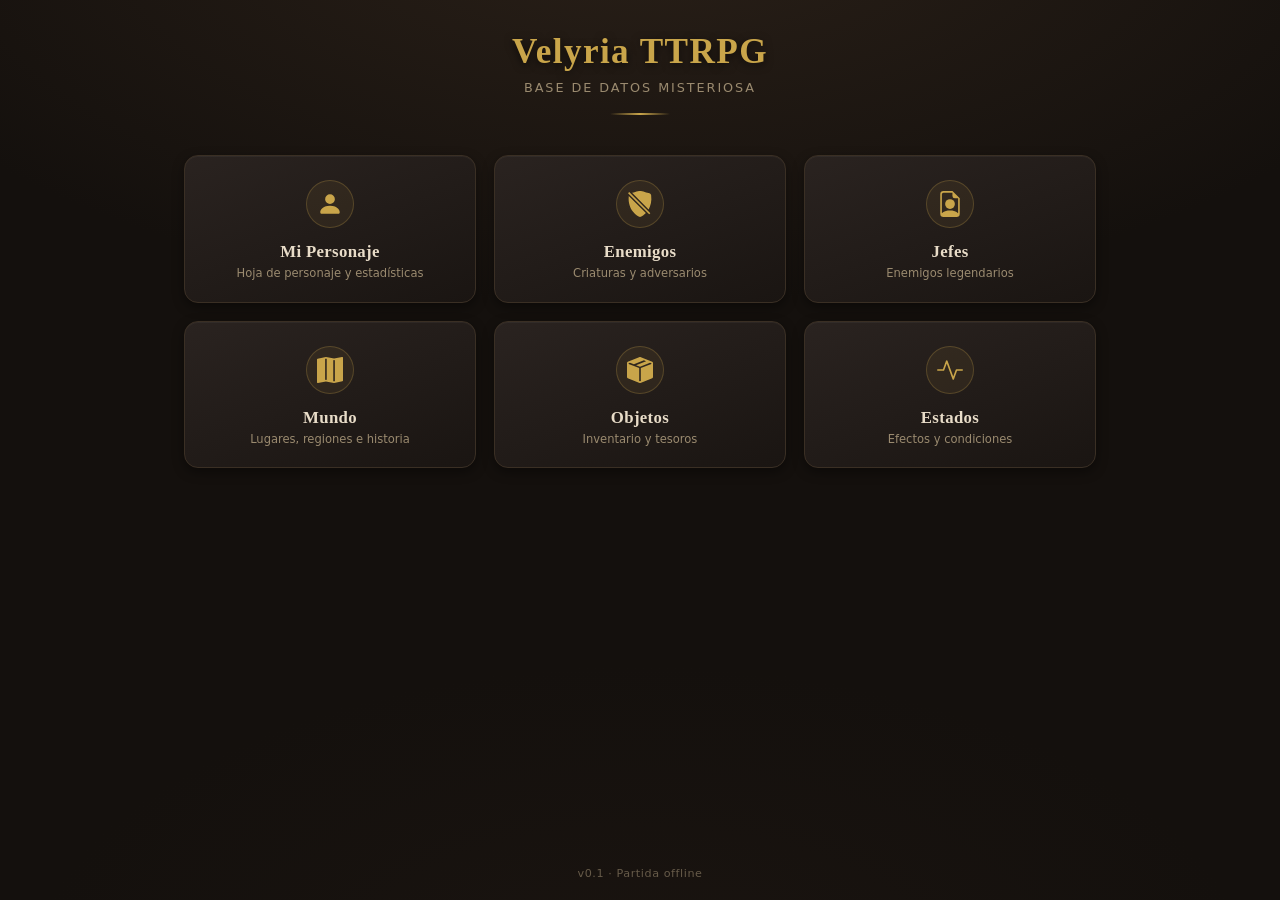
<file: index.html>
<!DOCTYPE html>
<html lang="es">
<head>
  <meta charset="UTF-8">
  <meta name="viewport" content="width=device-width, initial-scale=1.0, viewport-fit=cover, maximum-scale=1.0, user-scalable=no">
  <meta name="theme-color" content="#14100d">
  <title>Velyria TTRPG — Base de Datos</title>
  <!-- Ruta actualizada -->
  <link rel="stylesheet" href="css/styles.css">
</head>
<body>

  <header class="app-header">
    <h1>Velyria TTRPG</h1>
    <p class="subtitle">Base de Datos Misteriosa</p>
  </header>

  <main>
    <nav class="grid" aria-label="Secciones principales">

      <!-- ATENCIÓN: Se ha eliminado 'data-pending' aquí para que el enlace funcione -->
      <a class="card" href="personaje.html" data-section="Mi Personaje">
        <span class="card__icon-wrap">
          <img class="card__icon" src="assets/icons/person-fill.svg" alt="" width="26" height="26" draggable="false" decoding="async">
        </span>
        <h2>Mi Personaje</h2>
        <p>Hoja de personaje y estadísticas</p>
      </a>

      <a class="card" href="enemigos.html" data-section="Enemigos" data-pending>
        <span class="card__icon-wrap">
          <img class="card__icon" src="assets/icons/shield-slash-fill.svg" alt="" width="26" height="26" draggable="false" decoding="async">
        </span>
        <h2>Enemigos</h2>
        <p>Criaturas y adversarios</p>
      </a>

      <a class="card" href="jefes.html" data-section="Jefes" data-pending>
        <span class="card__icon-wrap">
          <img class="card__icon" src="assets/icons/file-earmark-person.svg" alt="" width="26" height="26" draggable="false" decoding="async">
        </span>
        <h2>Jefes</h2>
        <p>Enemigos legendarios</p>
      </a>

      <a class="card" href="mundo.html" data-section="Mundo" data-pending>
        <span class="card__icon-wrap">
          <img class="card__icon" src="assets/icons/map-fill.svg" alt="" width="26" height="26" draggable="false" decoding="async">
        </span>
        <h2>Mundo</h2>
        <p>Lugares, regiones e historia</p>
      </a>

      <a class="card" href="objetos.html" data-section="Objetos" data-pending>
        <span class="card__icon-wrap">
          <img class="card__icon" src="assets/icons/box-seam-fill.svg" alt="" width="26" height="26" draggable="false" decoding="async">
        </span>
        <h2>Objetos</h2>
        <p>Inventario y tesoros</p>
      </a>

      <a class="card" href="estados.html" data-section="Estados" data-pending>
        <span class="card__icon-wrap">
          <img class="card__icon" src="assets/icons/activity.svg" alt="" width="26" height="26" draggable="false" decoding="async">
        </span>
        <h2>Estados</h2>
        <p>Efectos y condiciones</p>
      </a>

    </nav>
  </main>

  <footer class="app-footer">
    v0.1 · Partida offline
  </footer>

  <div class="toast" id="toast" role="status" aria-live="polite"></div>

  <!-- Ruta actualizada -->
  <script src="js/main.js"></script>
</body>
</html>
</file>
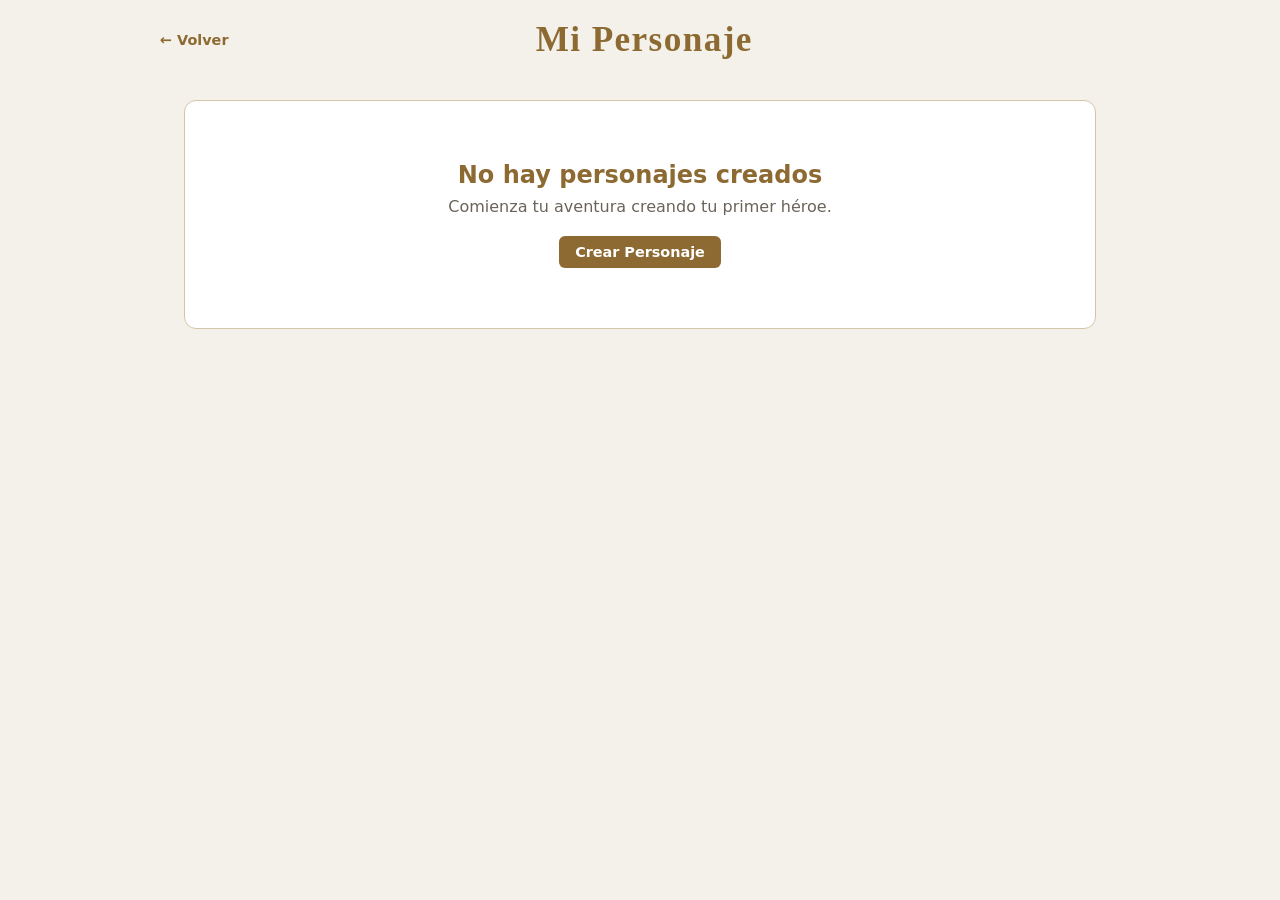
<file: personaje.html>
<!DOCTYPE html>
<html lang="es">
<head>
  <meta charset="UTF-8">
  <meta name="viewport" content="width=device-width, initial-scale=1.0, viewport-fit=cover">
  <title>Mi Personaje — Velyria TTRPG</title>
  <!-- CSS Global y CSS Específico -->
  <link rel="stylesheet" href="css/styles.css">
  <link rel="stylesheet" href="css/personaje.css">
</head>
<body class="theme-light">

  <header class="app-header">
    <div class="header-top">
      <a href="index.html" class="btn-back">← Volver</a>
      <h1>Mi Personaje</h1>
      <div style="width: 60px;"></div>
    </div>
  </header>

  <main id="character-app">
    <!-- Interfaz generada por JS -->
  </main>

  <!-- JS Específico -->
  <script src="js/personaje.js"></script>
</body>
</html>
</file>
<file: css/styles.css>
/* ============================================================
   Velyria TTRPG — Estilos Globales
   ============================================================ */

:root {
  --bg: #14100d;
  --card-bg-top: #2a2320;
  --card-bg-bottom: #1a1512;
  --card-border: #3a2f24;
  --accent: #c9a54a;
  --accent-soft: #a8853a;
  --accent-glow: #e8c96a;
  --text: #e8dcc8;
  --text-muted: #9a8a6f;
  --shadow: 0 4px 12px rgba(0, 0, 0, 0.4);
  --shadow-hover: 0 12px 24px rgba(0, 0, 0, 0.6), 0 0 0 1px var(--accent);
}

* {
  box-sizing: border-box;
  margin: 0;
  padding: 0;
  -webkit-tap-highlight-color: transparent;
}

html, body { height: 100%; }

body {
  font-family: system-ui, -apple-system, 'Segoe UI', Roboto, sans-serif;
  background-color: var(--bg);
  background-image:
    radial-gradient(ellipse 120% 80% at 50% -10%, #2a2018 0%, transparent 55%),
    radial-gradient(ellipse 80% 60% at 50% 110%, #1a1410 0%, transparent 60%);
  background-attachment: fixed;
  color: var(--text);
  min-height: 100vh;
  padding: env(safe-area-inset-top) env(safe-area-inset-right)
           env(safe-area-inset-bottom) env(safe-area-inset-left);
  display: flex;
  flex-direction: column;
}

/* ---------- Encabezado ---------- */
.app-header {
  padding: 32px 20px 20px;
  text-align: center;
  position: relative;
}
.app-header h1 {
  font-family: Georgia, 'Times New Roman', serif;
  font-size: clamp(1.6rem, 5vw, 2.2rem);
  font-weight: 600;
  letter-spacing: 0.04em;
  color: var(--accent);
  text-shadow: 0 2px 8px rgba(0, 0, 0, 0.6);
}
.app-header .subtitle {
  margin-top: 8px;
  font-size: 0.8rem;
  color: var(--text-muted);
  letter-spacing: 0.15em;
  text-transform: uppercase;
}
.app-header::after {
  content: '';
  display: block;
  width: 60px;
  height: 2px;
  margin: 18px auto 0;
  background: linear-gradient(90deg, transparent, var(--accent), transparent);
  border-radius: 2px;
}

/* ---------- Contenido ---------- */
main {
  flex: 1;
  padding: 12px 16px 32px;
  max-width: 960px;
  width: 100%;
  margin: 0 auto;
}

.grid {
  display: grid;
  grid-template-columns: repeat(2, 1fr);
  gap: 14px;
}
@media (min-width: 640px) {
  .grid { grid-template-columns: repeat(3, 1fr); gap: 18px; }
  main  { padding: 20px 24px 40px; }
}

/* ---------- Tarjetas (Hub) ---------- */
.card {
  display: flex;
  flex-direction: column;
  align-items: center;
  justify-content: center;
  text-align: center;
  padding: 24px 12px 20px;
  min-height: 140px;
  text-decoration: none;
  color: inherit;
  background: linear-gradient(160deg, var(--card-bg-top) 0%, var(--card-bg-bottom) 100%);
  border: 1px solid var(--card-border);
  border-radius: 14px;
  box-shadow: var(--shadow), inset 0 1px 0 rgba(255, 255, 255, 0.04);
  transition: transform 0.2s ease, box-shadow 0.25s ease, border-color 0.25s ease;
  position: relative;
  overflow: hidden;
  cursor: pointer;
  -webkit-user-select: none;
  user-select: none;
}
.card::before {
  content: '';
  position: absolute;
  inset: 0;
  background: radial-gradient(circle at 50% 0%, rgba(201, 165, 74, 0.12), transparent 60%);
  opacity: 0;
  transition: opacity 0.3s ease;
  pointer-events: none;
}
.card:hover, .card:focus-visible {
  transform: translateY(-4px);
  box-shadow: var(--shadow-hover);
  border-color: var(--accent);
  outline: none;
}
.card:hover::before, .card:focus-visible::before { opacity: 1; }
.card:active { transform: translateY(-1px) scale(0.985); }

/* ---------- Iconos (Rutas actualizadas con ../) ---------- */
.card__icon-wrap {
  width: 48px;
  height: 48px;
  display: flex;
  align-items: center;
  justify-content: center;
  border-radius: 50%;
  background: rgba(201, 165, 74, 0.08);
  border: 1px solid rgba(201, 165, 74, 0.25);
  margin-bottom: 14px;
  transition: transform 0.3s ease, background 0.3s ease, border-color 0.3s ease;
}
.card:hover .card__icon-wrap, .card:focus-visible .card__icon-wrap {
  transform: scale(1.08);
  background: rgba(201, 165, 74, 0.16);
  border-color: var(--accent);
}
.card__icon {
  display: block;
  width: 26px;
  height: 26px;
  transition: transform 0.3s ease, filter 0.3s ease;
  -webkit-user-drag: none;
  user-select: none;
}
.card:hover .card__icon, .card:focus-visible .card__icon {
  transform: scale(1.06);
  filter: brightness(1.25) saturate(1.1);
}

.card h2 {
  font-family: Georgia, 'Times New Roman', serif;
  font-size: 1.05rem;
  font-weight: 600;
  color: var(--text);
  letter-spacing: 0.02em;
  margin-bottom: 4px;
}
.card p {
  font-size: 0.72rem;
  color: var(--text-muted);
  line-height: 1.35;
  padding: 0 4px;
}

/* ---------- Pie ---------- */
.app-footer {
  text-align: center;
  padding: 20px 16px calc(20px + env(safe-area-inset-bottom));
  font-size: 0.7rem;
  color: var(--text-muted);
  letter-spacing: 0.05em;
  opacity: 0.6;
}

/* ---------- Toast ---------- */
.toast {
  position: fixed;
  left: 50%;
  bottom: calc(24px + env(safe-area-inset-bottom));
  transform: translateX(-50%) translateY(20px);
  background: rgba(30, 25, 20, 0.95);
  border: 1px solid var(--accent-soft);
  color: var(--text);
  padding: 10px 18px;
  border-radius: 10px;
  font-size: 0.8rem;
  box-shadow: 0 8px 24px rgba(0, 0, 0, 0.6);
  opacity: 0;
  pointer-events: none;
  transition: opacity 0.3s ease, transform 0.3s ease;
  z-index: 100;
  backdrop-filter: blur(6px);
}
.toast.show {
  opacity: 1;
  transform: translateX(-50%) translateY(0);
}
</file>
<file: css/personaje.css>
/* ============================================================
   Velyria TTRPG — Estilos de la Hoja de Personaje (v3)
   ============================================================ */

body.theme-light {
  --bg: #f4f1ea;
  --card-bg-top: #ffffff;
  --card-bg-bottom: #fdfdfd;
  --card-border: #d4c4a8;
  --accent: #8c6a32;
  --text: #2b2724;
  --text-muted: #6b6359;
  background-image: none;
}

body.theme-light .app-header { padding: 20px; }
body.theme-light .app-header h1 { color: var(--accent); text-shadow: none; }
body.theme-light .app-header::after { display: none; }

/* Botones y Navegación */
.btn {
  padding: 8px 16px;
  border-radius: 6px;
  border: none;
  font-weight: 600;
  cursor: pointer;
  transition: opacity 0.2s;
  font-family: inherit;
  font-size: 0.9rem;
}
.btn:hover { opacity: 0.8; }
.btn-primary { background: var(--accent); color: #fff; }
.btn-secondary { background: #e0d6c5; color: #2b2724; }
.btn-danger { background: #a33a3a; color: #fff; }
.btn-sm { padding: 4px 8px; font-size: 0.8rem; }

.btn-back { text-decoration: none; color: var(--accent); font-weight: bold; font-size: 0.9rem; }
.header-top { display: flex; justify-content: space-between; align-items: center; max-width: 960px; margin: 0 auto; }

/* Toolbar */
.toolbar {
  display: flex; justify-content: space-between; align-items: center;
  margin-bottom: 20px; background: var(--card-bg-top); padding: 12px;
  border-radius: 8px; border: 1px solid var(--card-border); flex-wrap: wrap; gap: 10px;
}
.char-select {
  padding: 8px; border-radius: 6px; border: 1px solid var(--card-border);
  font-family: inherit; font-size: 1rem; background: #fff; min-width: 200px;
}
.toolbar-actions { display: flex; gap: 8px; }

/* Estado Vacío */
.empty-state { text-align: center; padding: 60px 20px; background: var(--card-bg-top); border-radius: 12px; border: 1px solid var(--card-border); }
.empty-state h2 { color: var(--accent); margin-bottom: 8px; }
.empty-state p { color: var(--text-muted); margin-bottom: 20px; }

/* Hoja de Personaje */
.sheet { background: var(--card-bg-top); border: 1px solid var(--card-border); border-radius: 12px; padding: 24px; box-shadow: 0 4px 12px rgba(0,0,0,0.05); }
.sheet-header { text-align: center; border-bottom: 2px solid var(--card-border); padding-bottom: 16px; margin-bottom: 20px; }
.sheet-header h2 { font-family: Georgia, serif; font-size: 2rem; color: var(--accent); margin-bottom: 4px; }
.sheet-header p { color: var(--text-muted); font-weight: 500; }

.sheet-grid { display: grid; grid-template-columns: 1fr; gap: 20px; }
@media (min-width: 640px) {
  .sheet-grid { grid-template-columns: 1fr 1fr; }
  .full-width { grid-column: 1 / -1; }
}
.panel h3 { font-size: 1.1rem; border-bottom: 1px solid var(--card-border); padding-bottom: 6px; margin-bottom: 12px; color: var(--accent); }

/* Combate y Atributos */
.combat-stats { display: flex; justify-content: space-around; text-align: center; margin-bottom: 12px; }
.stat-box { background: #f9f6f0; padding: 10px; border-radius: 8px; border: 1px solid var(--card-border); flex: 1; margin: 0 5px; }
.stat-box span { display: block; font-size: 0.8rem; color: var(--text-muted); text-transform: uppercase; }
.stat-box strong { font-size: 1.4rem; color: var(--text); }

/* Controles de Vida */
.hp-controls {
  display: flex; justify-content: center; gap: 8px; background: #f0e8da;
  padding: 8px; border-radius: 8px; border: 1px dashed var(--card-border);
}
.hp-controls input { padding: 4px 8px; border: 1px solid var(--card-border); border-radius: 4px; font-family: inherit; text-align: center; }

.attributes-grid { display: grid; grid-template-columns: repeat(3, 1fr); gap: 10px; }
.attr-box { text-align: center; border: 1px solid var(--card-border); border-radius: 8px; padding: 8px; background: #f9f6f0; }
.attr-name { font-size: 0.75rem; font-weight: bold; color: var(--accent); display: block; }
.attr-score { font-size: 1.2rem; font-weight: bold; display: block; }
.attr-mod { font-size: 0.85rem; background: var(--card-border); border-radius: 4px; padding: 2px 6px; display: inline-block; }

/* Formulario */
.sheet-form label { display: flex; flex-direction: column; font-size: 0.85rem; font-weight: 600; color: var(--text-muted); margin-bottom: 10px; flex: 1; }
.sheet-form input, .sheet-form select, .sheet-form textarea {
  padding: 8px; border: 1px solid var(--card-border); border-radius: 6px;
  font-family: inherit; font-size: 0.95rem; margin-top: 4px; background: #fff; color: var(--text);
}
.sheet-form textarea { resize: vertical; min-height: 80px; line-height: 1.4; }
.form-row { display: flex; gap: 12px; flex-wrap: wrap; margin-bottom: 16px; }
.attributes-row { display: grid; grid-template-columns: repeat(auto-fit, minmax(100px, 1fr)); }
.mod-preview { font-size: 0.8rem; color: var(--accent); margin-top: 2px; font-weight: bold; }

/* Acordeón de Características */
.feature-item {
  background: #f9f6f0; border: 1px solid var(--card-border);
  border-radius: 8px; margin-bottom: 10px; overflow: hidden;
}
.feature-item summary {
  padding: 12px; cursor: pointer; display: flex; align-items: center; gap: 10px;
  font-weight: 600; user-select: none; list-style: none;
}
.feature-item summary::-webkit-details-marker { display: none; }
.feature-item summary:hover { background: #f0e8da; }
.feature-item[open] summary { border-bottom: 1px solid var(--card-border); background: #f0e8da; }
.summary-name { flex: 1; color: var(--text); }
.feature-details { padding: 12px; background: #fff; }

/* Filas Dinámicas (Inventario) */
.dynamic-row {
  display: flex; gap: 8px; margin-bottom: 8px; align-items: center;
  background: #f9f6f0; padding: 8px; border-radius: 6px; border: 1px solid var(--card-border);
}
.dynamic-row input[type="text"] { flex: 2; min-width: 100px; }
.dynamic-row input[type="number"] { flex: 0 0 60px; }
.checkbox-label { flex-direction: row !important; align-items: center; gap: 6px; margin: 0 !important; cursor: pointer; white-space: nowrap; }

/* Listas en vista de lectura */
.features-list, .inventory-list { list-style: none; }
.features-list li { display: flex; gap: 12px; margin-bottom: 14px; align-items: flex-start; }
.feature-text { flex: 1; }
.feature-text strong { display: block; font-size: 1.05rem; margin-bottom: 4px; }

/* Contenedor de descripción (Sin scroll, se adapta al texto) */
.feature-desc {
  font-size: 0.9rem; 
  color: var(--text-muted); 
  line-height: 1.4;
  white-space: pre-wrap; /* Mantiene los saltos de línea */
  word-wrap: break-word; /* Evita desbordamiento horizontal */
}

.inventory-list li { padding: 10px 0; border-bottom: 1px dashed var(--card-border); }
.inv-header { display: flex; align-items: center; justify-content: space-between; margin-bottom: 4px; }
.inv-desc { font-size: 0.9rem; color: var(--text-muted); margin-top: 4px; white-space: pre-wrap; }
.badge { background: var(--accent); color: white; font-size: 0.7rem; padding: 2px 6px; border-radius: 4px; }
.text-muted { color: var(--text-muted); font-style: italic; font-size: 0.9rem; }

/* ============================================================
   FORMAS GEOMÉTRICAS
   ============================================================ */
.shape { display: inline-block; flex-shrink: 0; margin-top: 2px; }
.shape-accion { width: 16px; height: 16px; background-color: #2e7d32; border-radius: 50%; }
.shape-adicional { width: 0; height: 0; border-left: 9px solid transparent; border-right: 9px solid transparent; border-bottom: 16px solid #ef6c00; background-color: transparent; }
.shape-reaccion { width: 12px; height: 12px; background-color: #6a1b9a; transform: rotate(45deg); margin: 4px 2px 0 2px; }
.shape-pasivo { width: 15px; height: 15px; background-color: #f9a825; border: 1px solid #c47f00; }
</file>
